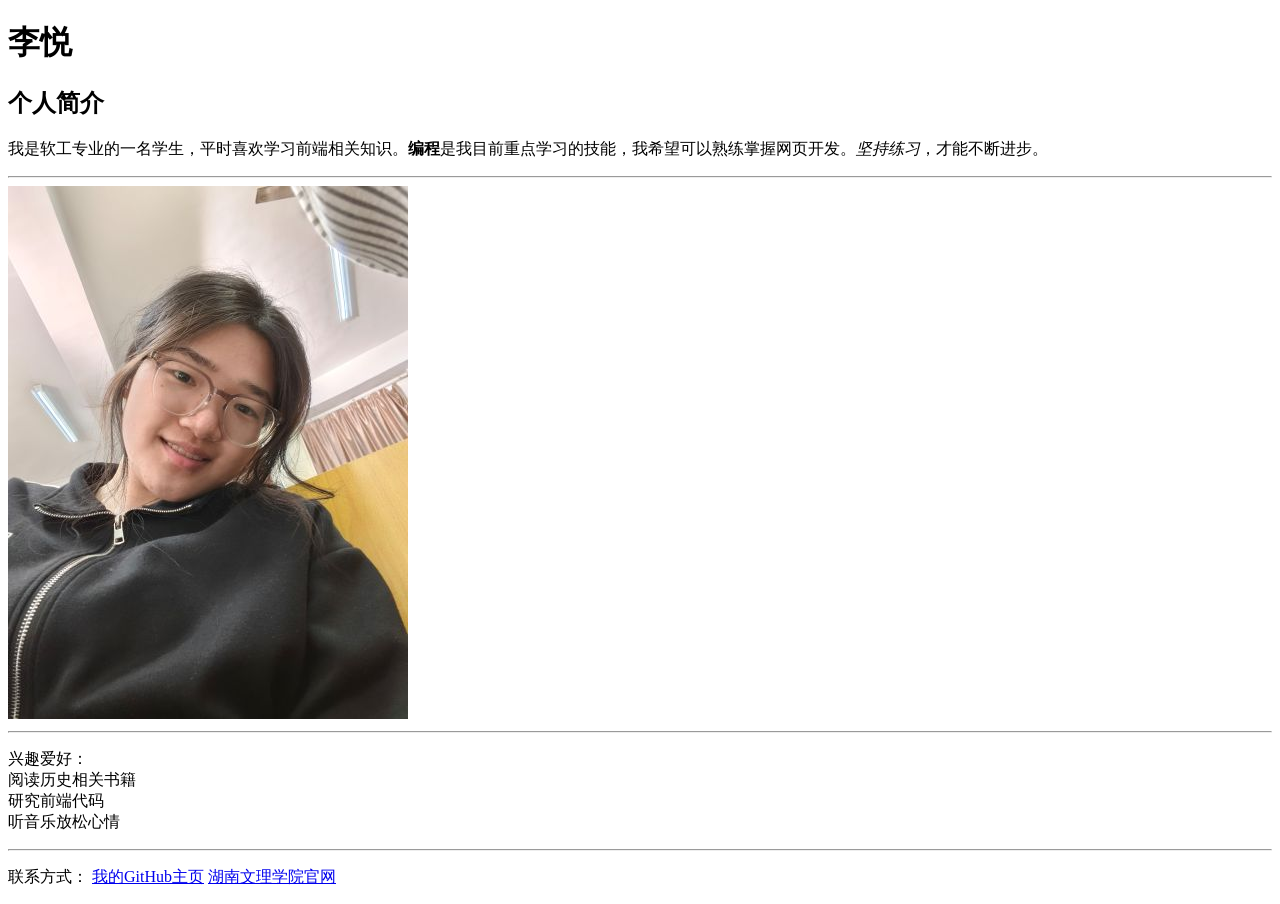
<file: index.html>
<!DOCTYPE html>
<html lang="zh-CN">
<!--头部区域：网页基础配置 -->
<head>
    <meta charset="UTF-8">
    <title>个人简介</title>
</head>
<!--正文区域：页面所有可见内容 -->
<body>
    <h1>李悦</h1>
    <h2>个人简介</h2>
    <p>我是软工专业的一名学生，平时喜欢学习前端相关知识。<strong>编程</strong>是我目前重点学习的技能，我希望可以熟练掌握网页开发。<em>坚持练习</em>，才能不断进步。</p>
    <hr>
    <img src="images/photo.jpg" alt="个人照片">
    <hr>
    <p>兴趣爱好：<br>
    阅读历史相关书籍<br>
    研究前端代码<br>
    听音乐放松心情
    </p>
    <hr>
    <p>联系方式：
        <a href="https://github.com/liyue4088" target="_blank">我的GitHub主页</a>
        <a href="https://www.huas.edu.cn/">湖南文理学院官网</a>
    </p>
</body>
<!--底部区域：页面结束 -->
</html>
</file>
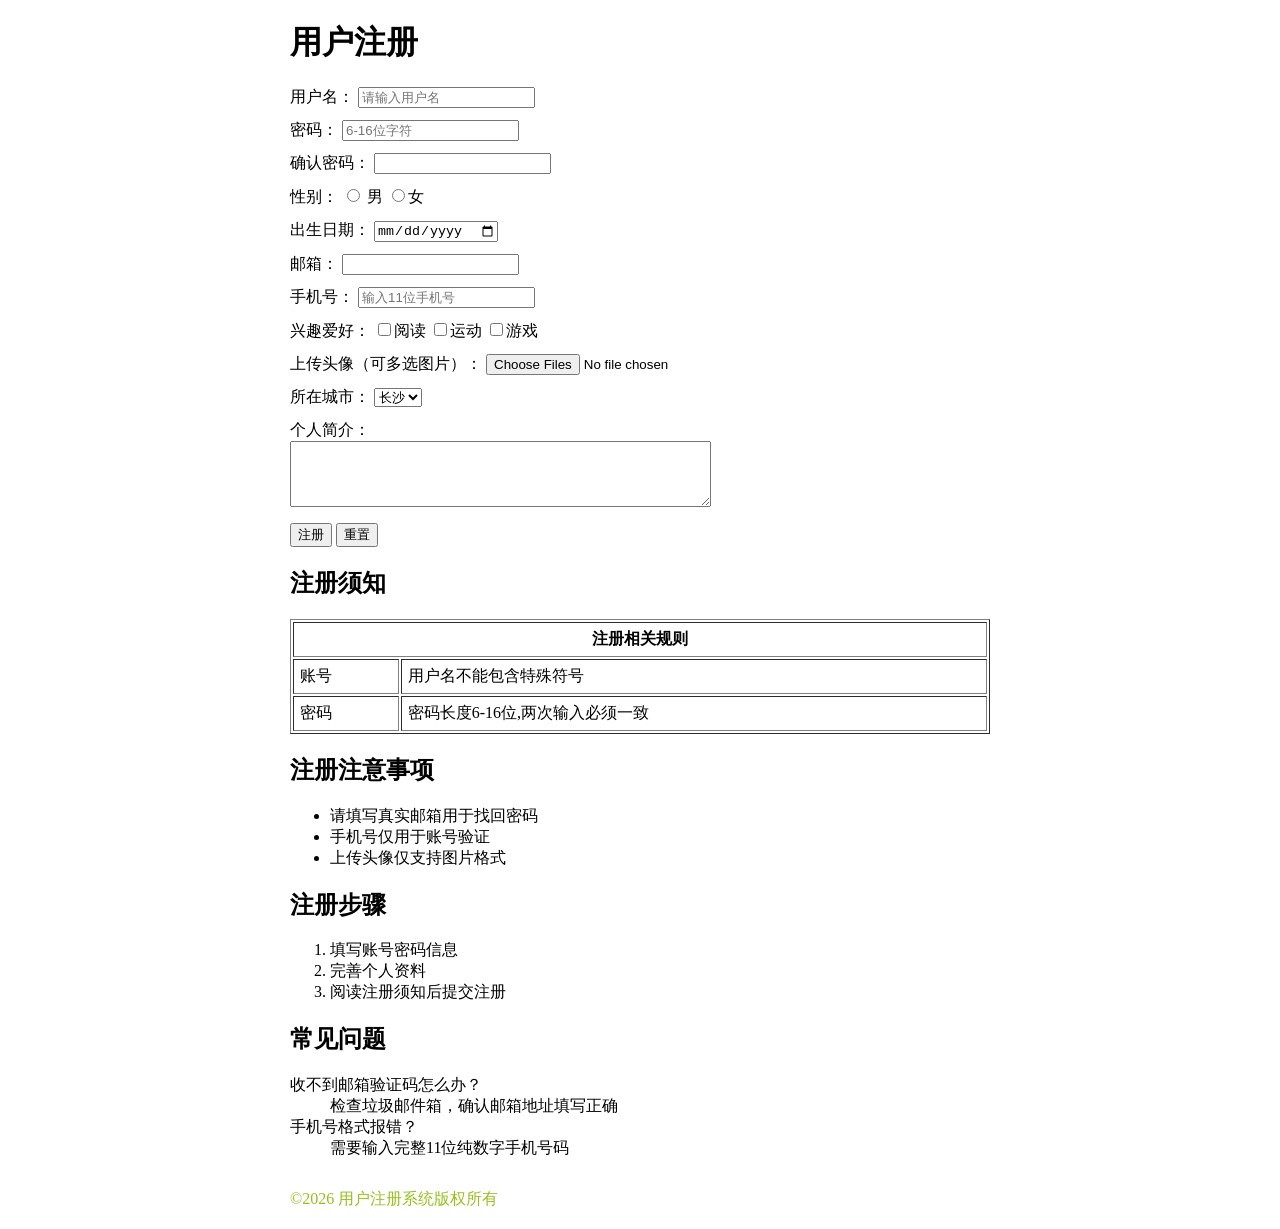
<file: 用户注册界面/index.html>
<!DOCTYPE html>
<html lang="zh-CN">
<head>
    <meta charset="UTF-8">
    <title>用户注册</title>
    <link rel="stylesheet" href="style.css">
</head>
<body>
<!--页面头部语义标签-->
<header>
    <h1>用户注册</h1>
</header>

<main>
    <!--注册表单核心-->
    <form id="regForm" action="#" method="post">
        <p>
            <label for="username">用户名：</label>
            <input type="text" name="username" id="username" required placeholder="请输入用户名">
        </p>

        <p>
            <label for="pwd">密码：</label>
            <input type="password" name="password" id="pwd" placeholder="6-16位字符">
        </p>

        <p>
            <label for="confirmPwd">确认密码：</label>
            <input type="password" name="confirmPassword" id="confirmPwd">
        </p>

        <!--label两种用法：for+id；包裹式-->
        <p>
            性别：
            <input type="radio" name="gender" id="male" value="male">
            <label for="male">男</label>
            <!--包裹式label-->
            <label>
                <input type="radio" name="gender" value="female">女
            </label>
        </p>

        <p>
            <label for="birthday">出生日期：</label>
            <input type="date" name="birthday" id="birthday">
        </p>

        <p>
            <label for="email">邮箱：</label>
            <input type="email" name="email" id="email" required>
        </p>

        <p>
            <label for="phone">手机号：</label>
            <input type="tel" name="phone" id="phone" pattern="[0-9]{11}" placeholder="输入11位手机号">
        </p>

        <p>
            兴趣爱好：
            <label><input type="checkbox" name="hobby" value="reading">阅读</label>
            <label><input type="checkbox" name="hobby" value="sport">运动</label>
            <label><input type="checkbox" name="hobby" value="game">游戏</label>
        </p>

        <p>
            <label for="avatar">上传头像（可多选图片）：</label>
            <input type="file" name="avatar" id="avatar" accept="image/*" multiple>
        </p>

        <p>
            <label for="city">所在城市：</label>
            <select name="city" id="city">
                <option value="cs" selected>长沙</option>
                <option value="bj">北京</option>
                <option value="sh">上海</option>
            </select>
        </p>

        <p>
            <label for="bio">个人简介：</label><br>
            <textarea name="bio" id="bio" rows="4" cols="50"></textarea>
        </p>

        <p>
            <button type="submit">注册</button>
            <button type="reset">重置</button>
        </p>
    </form>

    <!-- 表格：注册须知，带thead、tbody、colspan单元格合并 -->
    <h2>注册须知</h2>
    <table border="1" cellpadding="6">
        <thead>
            <tr>
                <th colspan="2">注册相关规则</th>
            </tr>
        </thead>
        <tbody>
            <tr>
                <td>账号</td>
                <td>用户名不能包含特殊符号</td>
            </tr>
            <tr>
                <td>密码</td>
                <td>密码长度6-16位,两次输入必须一致</td>
            </tr>
        </tbody>
    </table>

    <!--列表部分 ul无序列表；ol有序列表；dl定义列表-->
    <h2>注册注意事项</h2>
    <ul>
        <li>请填写真实邮箱用于找回密码</li>
        <li>手机号仅用于账号验证</li>
        <li>上传头像仅支持图片格式</li>
    </ul>

    <h2>注册步骤</h2>
    <ol>
        <li>填写账号密码信息</li>
        <li>完善个人资料</li>
        <li>阅读注册须知后提交注册</li>
    </ol>

    <h2>常见问题</h2>
    <dl>
        <dt>收不到邮箱验证码怎么办？</dt>
        <dd>检查垃圾邮件箱，确认邮箱地址填写正确</dd>
        <dt>手机号格式报错？</dt>
        <dd>需要输入完整11位纯数字手机号码</dd>
    </dl>
</main>

<footer>
    <p>©2026 用户注册系统版权所有</p>
</footer>

<script>
    // JS监听表单提交，控制台打印表单数据
    const form = document.getElementById('regForm');
    form.addEventListener('submit',function(e){
        e.preventDefault(); //阻止页面跳转
        const formData = new FormData(form);
        console.log("表单提交数据：");
        for(let [key,val] of formData.entries()){
            console.log(key,":",val);
        }
    })
</script>
</body>
</html>
</file>
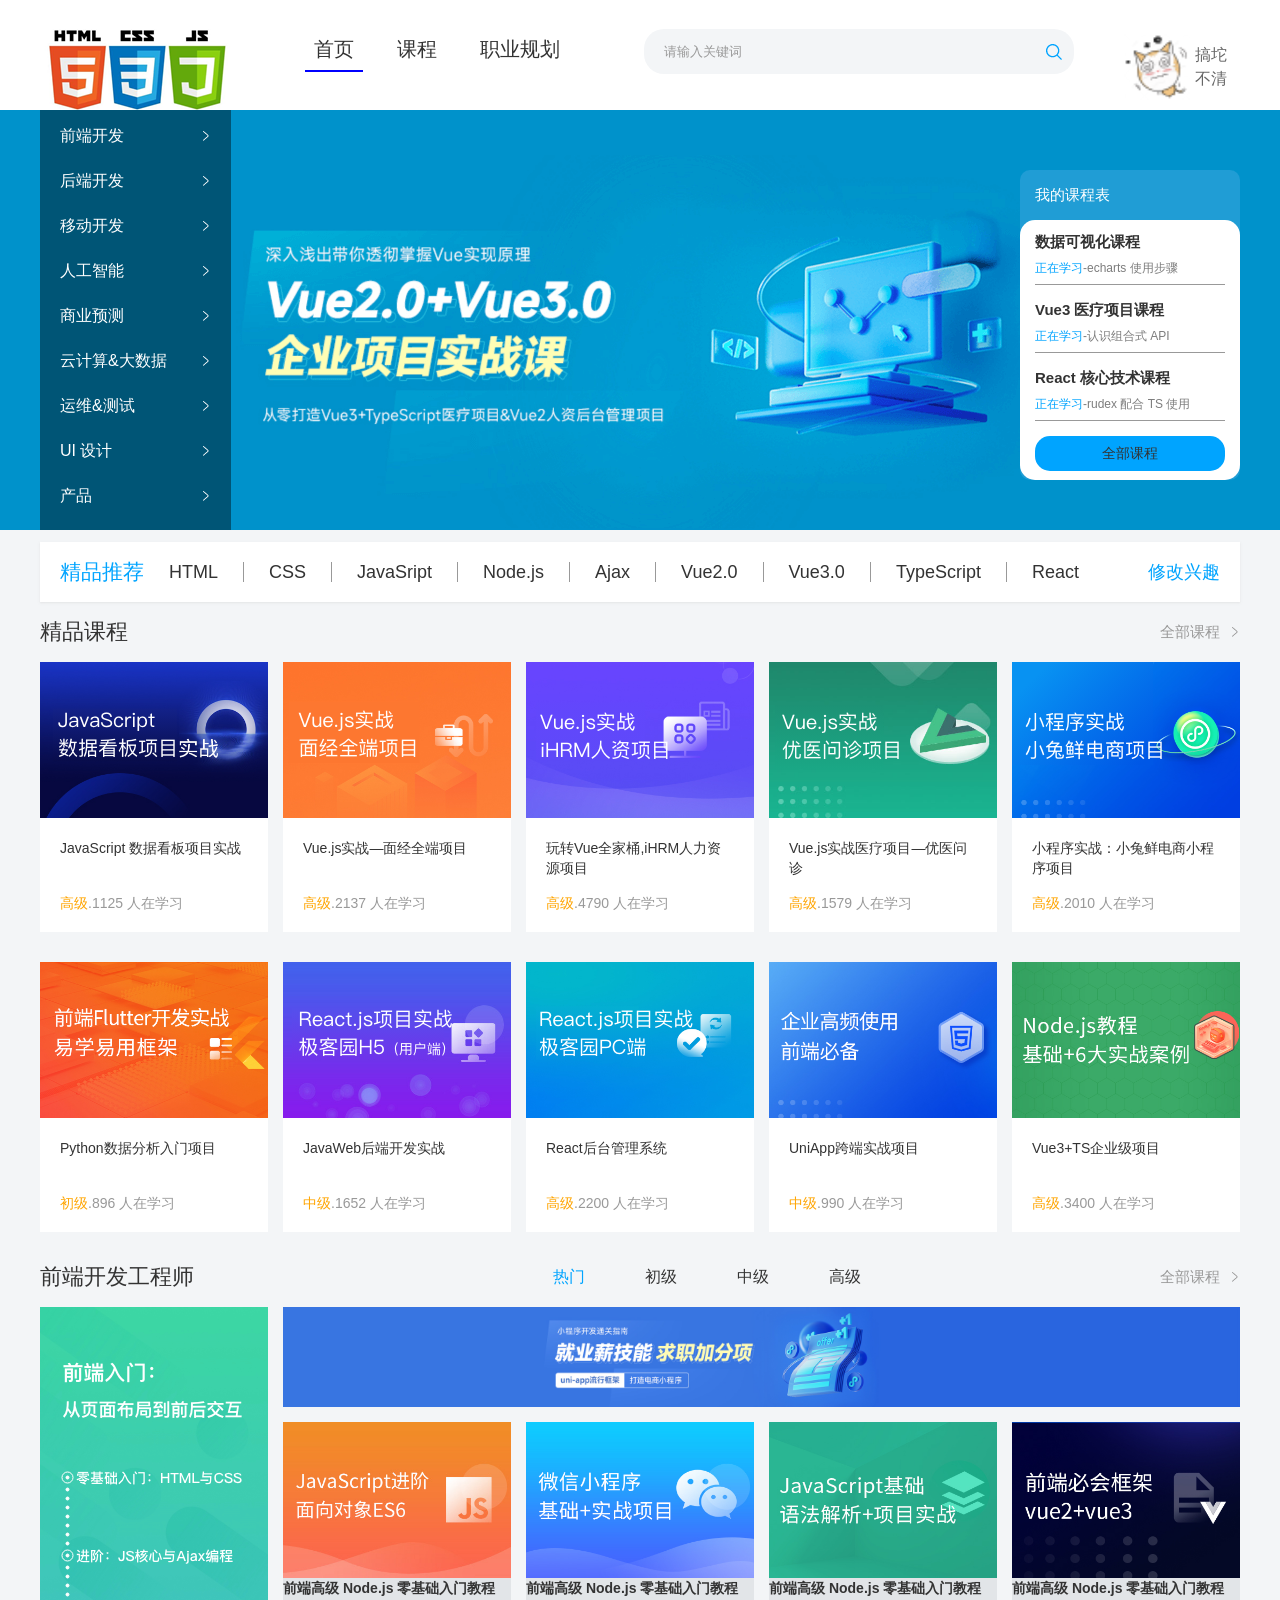
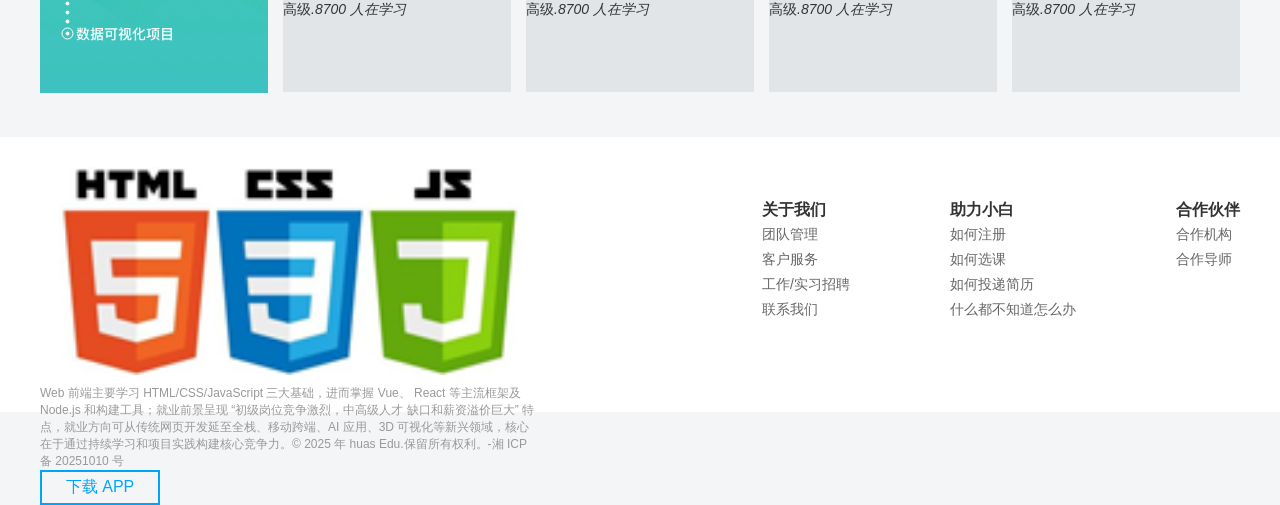
<file: 网站首页资料/index.html>
<!DOCTYPE html>
<html lang="en">
<head>
    <meta charset="UTF-8">
    <meta name="viewport" content="width=device-width, initial-scale=1.0">
    <title>Document</title>
    <link rel="stylesheet" href="./css/base.css">
    <link rel="stylesheet" href="./css/index.css">
</head>
<body>
    <!-- 头部区域header -->
    <div class="header">
        <div class="wrapper">
            <!-- header-logo -->
            <div class="logo">
              <h1><a href="#">Web前端开发</a></h1>  
            </div>
            <!-- header-导航 -->
            <div class="nav">
                <ul>
                    <li><a href="#" class="active">首页</a></li>
                    <li><a href="#">课程</a></li>
                    <li><a href="#">职业规划</a></li>
                </ul>      
            </div>
            <!-- header-搜索 -->
            <div class="search">
                <input type="text" placeholder="请输入关键词">
                <a href="#"></a>  
                                              
            </div>
            <!-- header-用户 -->
            <div class="user">
                <a href="#">
                    <img src="./uploads/user.png" alt="">
                    <span>搞坨不清</span>
                    </a>               
            </div>
        </div>
    </div>

    <!-- 横幅区域banner -->
    <div class="banner">
        <div class="wrapper">
            <!-- banner侧导航 -->
            <div class="left">
                <ul>
                    <li><a href="#">前端开发</a></li>
                    <li><a href="#">后端开发</a></li>
                    <li><a href="#">移动开发</a></li>
                    <li><a href="#">人工智能</a></li>
                    <li><a href="#">商业预测</a></li>
                    <li><a href="#">云计算&大数据</a></li>
                    <li><a href="#">运维&测试</a></li>
                    <li><a href="#">UI 设计</a></li>
                    <li><a href="#">产品</a></li>
                </ul>
            </div>
            
            <!-- banner课程表 -->
            <div class="right">
                <h3>我的课程表</h3>
                <div class="content">
                    <dl>
                        <dt>数据可视化课程</dt>
                        <dd><span>正在学习</span><strong>-echarts 使用步骤</strong></dd>
                    </dl>
                    <dl>
                        <dt>Vue3 医疗项目课程</dt>
                        <dd><span>正在学习</span><strong>-认识组合式 API</strong></dd>
                    </dl>
                    <dl>
                        <dt>React 核心技术课程</dt>
                        <dd><span>正在学习</span><strong>-rudex 配合 TS 使用</strong></dd>
                    </dl>
                <a href="#">全部课程</a>
                </div>
            </div>
        </div>
    </div>

    <!-- 精品推荐 -->
    <div class="recommend wrapper">
        <h3>精品推荐</h3>
        <ul>
            <li><a href="#">HTML</a></li>
            <li><a href="#">CSS</a></li>
            <li><a href="#">JavaSript</a></li>
            <li><a href="#">Node.js</a></li>
            <li><a href="#">Ajax</a></li>
            <li><a href="#">Vue2.0</a></li>
            <li><a href="#">Vue3.0</a></li>
            <li><a href="#">TypeScript</a></li>
            <li><a href="#">React</a></li>
        </ul>
        <a href="#" class="modify">修改兴趣</a>
    </div>

    <!-- 精品课程course -->
    <div class="course wrapper">
        <!-- course-标题 -->
        <div class="hd">
            <h3>精品课程</h3>
            <a href="#" class="more">全部课程</a>
        </div>

        <!-- course-内容 -->
        <div class="bd">
            <ul>
                <li>
                    <a href="#">
                        <div class="pic"><img src="./uploads/course01.png"
                        alt=""></div>
                        <div class="txt">
                            <h4>JavaScript 数据看板项目实战</h4>
                            <p><span>高级</span><i>.1125 人在学习</i></p>
                        </div>
                        
                    </a>
                </li>
                <li>
                    <a href="#">
                        <div class="pic"><img src="./uploads/course02.png"
                        alt=""></div>
                        <div class="txt">
                            <h4>Vue.js实战—面经全端项目</h4>
                            <p><span>高级</span><i>.2137 人在学习</i></p>
                        </div>
                        
                    </a>
                </li>
                <li>
                    <a href="#">
                        <div class="pic"><img src="./uploads/course03.png"
                        alt=""></div>
                        <div class="txt">
                            <h4>玩转Vue全家桶,iHRM人力资源项目</h4>
                            <p><span>高级</span><i>.4790 人在学习</i></p>
                        </div>
                        
                    </a>
                </li>
                <li>
                    <a href="#">
                        <div class="pic"><img src="./uploads/course04.png"
                        alt=""></div>
                        <div class="txt">
                            <h4>Vue.js实战医疗项目—优医问诊</h4>
                            <p><span>高级</span><i>.1579 人在学习</i></p>
                        </div>
                        
                    </a>
                </li>
                <li>
                    <a href="#">
                        <div class="pic"><img src="./uploads/course05.png"
                        alt=""></div>
                        <div class="txt">
                            <h4>小程序实战：小兔鲜电商小程序项目</h4>
                            <p><span>高级</span><i>.2010 人在学习</i></p>
                        </div>
                        
                    </a>
                </li>
                <li>
                    <a href="#">
                        <div class="pic"><img src="./uploads/course06.png"
                        alt=""></div>
                        <div class="txt">
                            <h4>Python数据分析入门项目</h4>
                            <p><span>初级</span><i>.896 人在学习</i></p>
                        </div>
                        
                    </a>
                </li>
                <li>
                    <a href="#">
                        <div class="pic"><img src="./uploads/course07.png"
                        alt=""></div>
                        <div class="txt">
                            <h4>JavaWeb后端开发实战</h4>
                            <p><span>中级</span><i>.1652 人在学习</i></p>
                        </div>
                        
                    </a>
                </li>
                <li>
                    <a href="#">
                        <div class="pic"><img src="./uploads/course08.png"
                        alt=""></div>
                        <div class="txt">
                            <h4>React后台管理系统</h4>
                            <p><span>高级</span><i>.2200 人在学习</i></p>
                        </div>
                        
                    </a>
                </li>
                <li>
                    <a href="#">
                        <div class="pic"><img src="./uploads/course09.png"
                        alt=""></div>
                        <div class="txt">
                            <h4>UniApp跨端实战项目</h4>
                            <p><span>中级</span><i>.990 人在学习</i></p>
                        </div>
                        
                    </a>
                </li>
                <li>
                    <a href="#">
                        <div class="pic"><img src="./uploads/course10.png"
                        alt=""></div>
                        <div class="txt">
                            <h4>Vue3+TS企业级项目</h4>
                            <p><span>高级</span><i>.3400 人在学习</i></p>
                        </div>
                        
                    </a>
                </li>
            </ul>
        </div>
    </div>

    <!-- 学科课程 -->
    <div class="wrapper">
        <!-- 标题 -->
        <div class="hd">
            <h3>前端开发工程师</h3>
            <ul>
                <li><a href="#" class="active">热门</a></li>
                <li><a href="#">初级</a></li>
                <li><a href="#">中级</a></li>
                <li><a href="#">高级</a></li>
            </ul>
            <a href="#" class="more">全部课程</a>
        </div>

        <!-- 课程内容 -->
        <div class="sub-bd">
            <div class="left"><img src="./uploads/web_left.png" alt=""></div>
            <div class="right">
                <div class="top"><img src="./uploads/web_top.png" alt=""></div>
                <div class="bottom">
                   <ul>
                        <li>
                            <a href="#">
                                <div class="pic"><img src="./uploads/web01.png"
                                alt=""></div>
                                <div class="txt">
                                    <h4>前端高级 Node.js 零基础入门教程</h4>
                                    <p><span>高级</span><i>.8700 人在学习</i></p>
                                </div>
                            </a>
                        </li>
                        <li>
                            <a href="#">
                                <div class="pic"><img src="./uploads/web02.png"
                                alt=""></div>
                                <div class="txt">
                                    <h4>前端高级 Node.js 零基础入门教程</h4>
                                    <p><span>高级</span><i>.8700 人在学习</i></p>
                                </div>
                            </a>
                        </li>
                        <li>
                            <a href="#">
                                <div class="pic"><img src="./uploads/web03.png"
                                alt=""></div>
                                <div class="txt">
                                    <h4>前端高级 Node.js 零基础入门教程</h4>
                                    <p><span>高级</span><i>.8700 人在学习</i></p>
                                </div>
                            </a>
                        </li>
                        <li>
                            <a href="#">
                                <div class="pic"><img src="./uploads/web04.png"
                                alt=""></div>
                                <div class="txt">
                                    <h4>前端高级 Node.js 零基础入门教程</h4>
                                    <p><span>高级</span><i>.8700 人在学习</i></p>
                                </div>
                            </a>
                        </li>
                    </ul>
                </div>
            </div>
        </div>
    </div>

    <!-- 版权区域 -->
    <div class="rights">
        <div class="wrapper">
            <div class="left">
                <a href="#"><img src="./images/logo.png" alt=""></a>
                <p>Web 前端主要学习 HTML/CSS/JavaScript 三大基础，进而掌握 Vue、
React 等主流框架及 Node.js 和构建工具；就业前景呈现 “初级岗位竞争激烈，中高级人才
缺口和薪资溢价巨大” 特点，就业方向可从传统网页开发延至全栈、移动跨端、AI 应用、3D
可视化等新兴领域，核心在于通过持续学习和项目实践构建核心竞争力。© 2025 年 huas
Edu.保留所有权利。-湘 ICP 备 20251010 号</p>
                <a href="#" class="download">下载 APP</a>
            </div>
            <div class="right">
                <dl>
                    <dt>关于我们</dt>
                    <dd><a href="#">团队管理</a></dd>
                    <dd><a href="#">客户服务</a></dd>
                    <dd><a href="#">工作/实习招聘</a></dd>
                    <dd><a href="#">联系我们</a></dd>
                </dl>
                <dl>
                    <dt>助力小白</dt>
                    <dd><a href="#">如何注册</a></dd>
                    <dd><a href="#">如何选课</a></dd>
                    <dd><a href="#">如何投递简历</a></dd>
                    <dd><a href="#">什么都不知道怎么办</a></dd>
                </dl>
                <dl>
                    <dt>合作伙伴</dt>
                    <dd><a href="#">合作机构</a></dd>
                    <dd><a href="#">合作导师</a></dd>
                </dl>
            </div>
        </div>
    </div>    
</body>
</html>
</file>
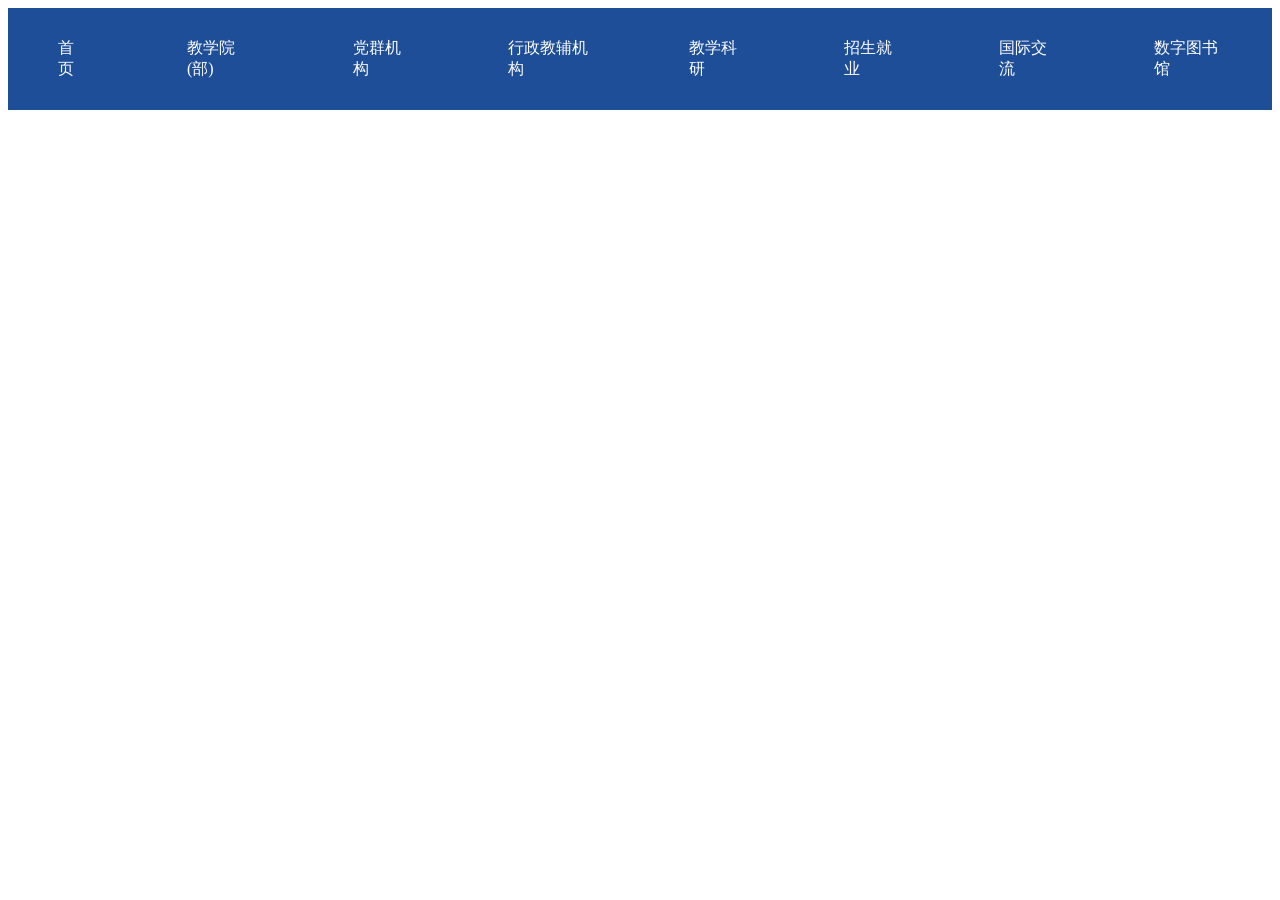
<file: web实验3-导航菜单/一级菜单.html>
<!DOCTYPE html>
<html lang="en">
<head>
    <meta charset="UTF-8">
    <meta name="viewport" content="width=device-width, initial-scale=1.0">
    <title>一级水平导航菜单</title>
    <style>
        /*清除a默认样式*/
        a {
            text-decoration: none;
            color: #fff;
            font-size: 16px;
        }
        /*导航表格整体背景*/
        table {
            background-color: #1f4e99;
            border-collapse: collapse; /*合并表格间隙*/
        }
        /*盒模型padding扩大点击区域*/
        td {
            padding:30px 50px;
        }
        /*鼠标悬浮背景变色 hover伪类*/
        td:hover {
            background-color: #143470;
        }

    </style>
</head>
<body>
    <table align="center">
        <tr>           
            <td><a href="#">首页</a></td>
            <td><a href="#">教学院(部)</a></td>
            <td><a href="#">党群机构</a></td>
            <td><a href="#">行政教辅机构</a></td>
            <td><a href="#">教学科研</a></td>
            <td><a href="#">招生就业</a></td>
            <td><a href="#">国际交流</a></td>
            <td><a href="#">数字图书馆</a></td>
        </tr>
    </table>
    
</body>
</html>
</file>
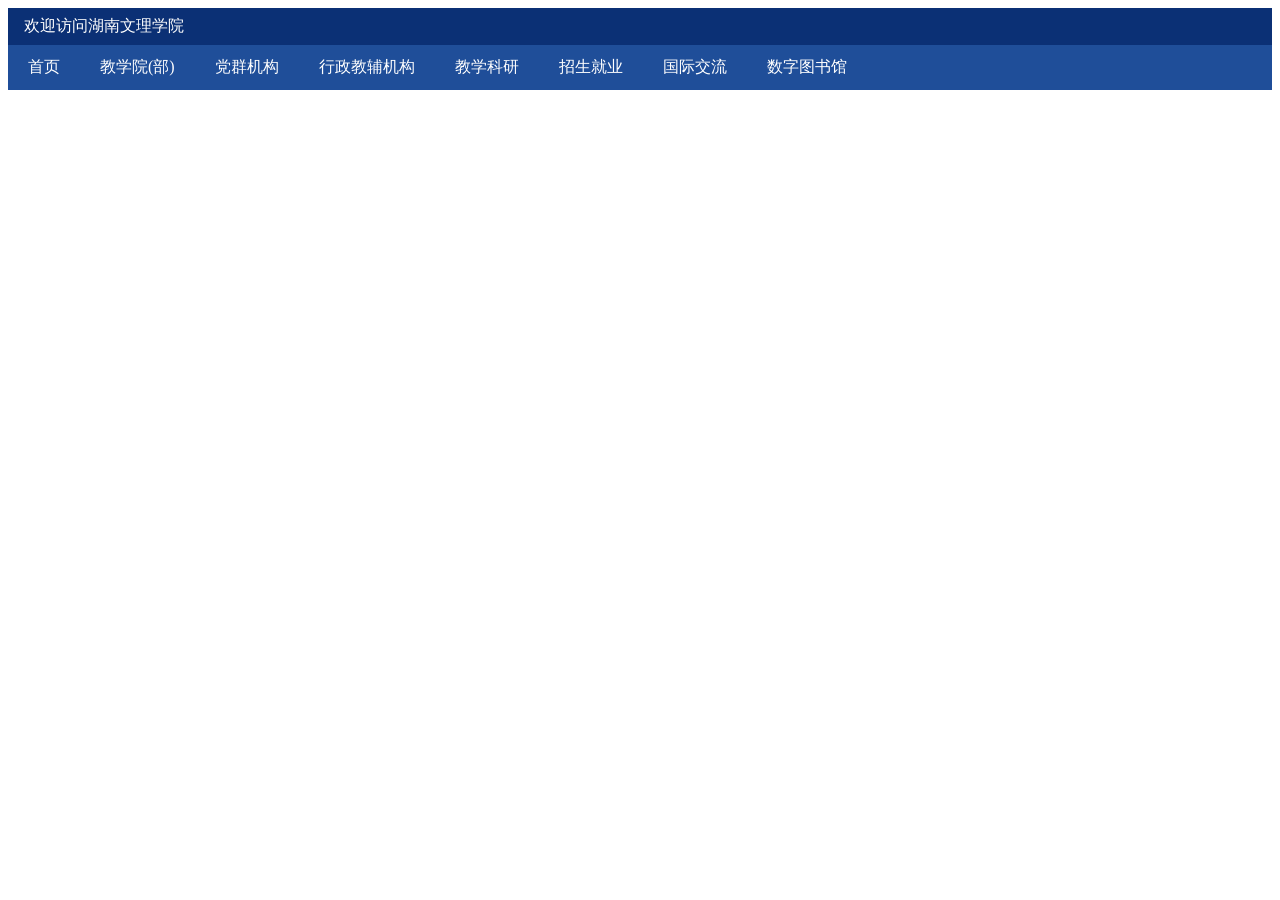
<file: web实验3-导航菜单/二级菜单.html>
<!DOCTYPE html>
<html lang="en">
<head>
    <meta charset="UTF-8">
    <meta name="viewport" content="width=device-width, initial-scale=1.0">
    <title>二级水平导航菜单</title>
    <style>
        /*清除ul默认样式：小圆点、内外边距*/
        ul {
            list-style: none;
            margin: 0;
            padding: 0;
        }
        a {
            text-decoration: none;
            color: white;
            display:block;
            padding:12px 20px;
        }
        /*logo标题栏样式*/
        .logo {
            background:#0b3075;
            color:#fff;
            padding:8px 16px;
        }
        /*第二个ul开启flex，一级li水平排列*/
        body>ul:nth-child(2) {
            display:flex;
            background:#1f4e99;
        }
        /*一级li设置relative，作为二级菜单定位父容器！！*/
        body>ul:nth-child(2) > li {
            position: relative;
        }
        /*二级下拉菜单：绝对定位，默认隐藏*/
        body>ul:nth-child(2) > li > ul {
            position:absolute;
            top:100%;
            left:0;
            background:#3058a8;
            display:none;
            z-index:999; /*防止被页面其他元素盖住*/
        }
        /*二级菜单li宽度固定*/
        body>ul:nth-child(2) > li > ul > li {
            width:200px;
        }
        /*鼠标悬浮一级li，显示二级下拉菜单*/
        body>ul:nth-child(2)>li:hover>ul{
            display:block;
        }
        /*hover悬停背景变色*/
        body>ul:nth-child(2) li a:hover{
            background:#143470;
        }
    </style>
</head>
<body>
    <ul>
        <li class="logo">欢迎访问湖南文理学院</li>
    </ul>
    <ul>         
        <li><a href="#">首页</a></li>
        <li><a href="#">教学院(部)</a>
            <ul>
                <li><a href="#">计算机与电气工程学院</a></li>
                <li><a href="#">芙蓉学院</a></li>
            </ul>
        </li>
        <li><a href="#">党群机构</a></li>        
        <li><a href="#">行政教辅机构</a></li>
        <li><a href="#">教学科研</a></li>
        <li><a href="#">招生就业</a></li>
        <li><a href="#">国际交流</a></li>
        <li><a href="#">数字图书馆</a></li>
    </ul>    
</body>
</html>
</file>
<file: 用户注册界面/style.css>
body{
    max-width:700px;
    margin:20px auto;
    padding:0 20px;
}
table{
    width:100%;
    margin:10px 0;
}
p{
    margin:12px 0;
}
footer{
    margin-top:30px;
    color:#97c01d;
}
</file>
<file: 网站首页资料/css/base.css>
/* 基础公共样式：清除默认样式 + 设置通用样式 */
* {
  margin: 0;
  padding: 0;
  box-sizing: border-box;
}
li {
  list-style: none;
}
body {
  font: 14px/1.5 "Microsoft Yahei", "Hiragino Sans GB", "Heiti SC", "WenQuanYi Micro Hei", sans-serif;
  color: #333;
  background-color: #f3f5f7;
  /* 配合fixed导航，防止内容被遮挡 */
  padding-top: 110px;
}
a {
  color: #333;
  text-decoration: none;
}
img {
  display: block;
  width: 100%;
}
/* 版心居中 */
/* 修改 base.css 的 .wrapper */
.wrapper{
margin: 0 auto;
width: 1200px;}
</file>
<file: 网站首页资料/css/index.css>
/* header区域 */

.header{
background-color: #fff;
height: 110px;
position: fixed;
top: 0;
left:0;
width: 100%;
z-index:9999;
}
.header .wrapper{
display: flex;
padding-top: 29px;
}

/* logo */
.logo a{
    width: 195px;
    height: 81px;
    background-image: url(../images/logo.png);
    font-size: 0;
    display: block;
}
/* 导航 */
.nav{
    margin-left: 70px;
}
.nav ul{
    display: flex;
}
.nav li{
    margin-right: 25px;
}
.nav li a{
    font-size: 20px;
    line-height: 27px;
    padding: 7px 9px;
    display: block;
}
.nav li .active,
.nav li a:hover{
    border-bottom: 2px solid blue;
}
/* 搜索 */
.search{
display: flex;
width: 430px;
height: 45px;
background-color: #f3f5f7;
border-radius: 20px;
margin-left: 50px;
padding-left: 20px;
padding-right: 12px;
}
.search input{
/* 弹性盒子根据容器剩余空间调整大小 */
flex: 1;
/* 去方框轮廓 */
border: 0;
/* 透明色 */
background-color: transparent;
/* 去掉表单控制焦点框 */
outline: none;
}
/* ::placeholder 选中 placeholder 属性的文字样式 */
.search input::placeholder{
font-size: 13px;
color: #999;
}
.search a{
align-self: center;
height: 16px;
width: 16px;
background-image: url(../images/search.png);
display:block;
}
/* 用户 */
.user {
margin-left: 50px;
margin-top: 5px;
}
.user a{
display: flex;
align-items: center;
gap: 5px;
}
.user span{
font-size: 16px;
color: #666;
}
/* 横幅区域banner */
.banner{
height: 420px;
background-color: #0092cb;
}
.banner .wrapper{
display: flex;
background-image: url(../uploads/banner.png);
height: 420px;
}
/* banner-侧导航 */
.banner .left{
width: 191px;
height: 420px;
/* rgba 背景颜色透明度，0,0,0 全黑，0.42 即 42%透明度 */
background-color: rgba(0,0,0,0.42);
padding: 3px 20px;
}
.banner .left a{
display: block;
height: 45px;
font-size: 16px;
color: #fff;
line-height: 45px;
/* no-repeat 背景图不重复平铺，right 水平靠右，center 垂直居中 */
background: url(../images/right.png) no-repeat right center;
}
.banner .left a:hover{
background-image: url(../images/right-hover.png);
color: #00a4ff;
}
/* banner - 课程表 */
.banner .right{
/* 课程表推到最右侧 */
margin-left: auto;
margin-top: 60px;
width: 220px;
height: 310px;
background-color: #209dd5;
border-radius: 10px;
}
.banner .right h3{
margin-left: 15px;
height: 50px;
line-height: 50px;
font-size: 15px;
font-weight: 400;
color: #fff;
}
.banner .right .content{
padding: 12px 15px;
height: 260px;
background-color: #fff;
border-radius: 15px;
}
.banner .right dl{
border-bottom: 1px solid #999;
margin-bottom: 15px;
}
.banner .right dt{
font-size: 15px;
line-height: 20px;
margin-bottom: 8px;
font-weight: 700;
}
.banner .right dd{
font-size: 12px;
margin-bottom: 8px;
line-height: 16px;
}
.banner .right dd span{
color: #00a4ff;
}
.banner .right dd strong{
font-weight: 400;
color: #7d7d7d;
}
.banner .right a{
height: 35px;
display: block;
background-color: #00a4ff;
border-radius: 15px;
text-align: center;
line-height: 35px;
}
/* 精品推荐 */
.recommend{
display: flex;
height: 60px;
background-color: #fff;
margin-top: 12px;
padding: 0 20px;
line-height: 60px;
/* 设置阴影 */
box-shadow: 0px 1px 2px 0px rgba(211, 211, 211, 0.5);
font-size: 18px;
}
.recommend h3{
font-weight: 400;
color: #00a4ff;
}
.recommend ul{
flex:1;
display: flex;
}
.recommend ul li a{
padding: 0 25px;
border-right: 1px solid #999;
}
.recommend ul li:last-child a{
border-right: 0;
}
.recommend .modify{
color: #00a4ff;
}
/* 精品课程course - 标题 */
.hd{
height: 60px;
line-height: 60px;
display: flex;
justify-content: space-between;
}
.hd h3{
font-size: 22px;
font-weight: 400;
}
.hd .more{
padding-right: 20px;
background: url(../images/more.png) no-repeat right center;
font-size: 15px;
color: #999;
}
/* 精品课程course - 内容 【实验考点 Grid二维布局】 */
.bd ul{
    display: grid;
    grid-template-columns: repeat(5,1fr);
    gap:15px;
}
.bd li{
margin-bottom: 15px;
height: 270px;
background-color: #e2e5e8;
/* 过渡动画 */
transition: all 0.3s;
}
/* 卡片悬浮动效 transform 实验考点 */
.bd li:hover{
    transform: translateY(-5px);
    box-shadow: 0 4px 12px #cccccc;
}
.bd li .pic{
height: 156px;
}
.bd li .txt{
padding: 20px;
height: 114px;
background-color: #fff;
}
.bd li .txt h4{
font-weight: 400;
font-size: 14px;
height: 40px;
line-height: 20px;
margin-bottom: 15px;
}
.bd li .txt p{
font-size: 14px;
line-height: 20px;
color: #999;
}
.bd li .txt p span{
color: orange;
}
.bd li .txt p i{
font-style: normal;
}
/* 学科课程-前端开发标题 */
.hd ul{
display: flex;
}
.hd li {
font-size: 16px;
margin-left: 60px;
}
.hd li .active{
color: #00a4ff;
}
/* 学科课程-前端开发内容 */
/* 学科课程-前端开发内容 改名为sub-bd，不和精品课程的bd重名冲突！！*/
.sub-bd{
    display: flex;
    justify-content: space-between;
    gap:15px;
}
.sub-bd .left{
    width: 228px;
}
.sub-bd .right{
    flex:1; /* 右边自动占剩余全部宽度 */
    display:flex;
    flex-direction:column;
    gap:15px;
}
.sub-bd .right .top{
    height: 100px;
}
.sub-bd li{
margin-bottom: 15px;
height: 270px;
background-color: #e2e5e8;
/* 过渡动画 */
transition: all 0.3s;
}
/* 卡片悬浮动效 transform 实验考点 */
.sub-bd li:hover{
    transform: translateY(-5px);
    box-shadow: 0 4px 12px #cccccc;
}
/* 学科课程内部4个卡片的ul，单独写4列grid！！ */
.sub-bd .right .bottom ul{
    display: grid;
    grid-template-columns: repeat(4,1fr);
    gap:15px;
    margin:0;
    padding:0;
}

/* 版权区域rights */
.rights{
height: 275px;
background-color: #fff;
margin-top: 30px;
padding-top: 30px;
}
.rights .wrapper{
display: flex;
justify-content: space-between;
}
.rights .left{
width: 500px;
}
.rights .left p{
margin-top: 5px;
padding-top: 5px;
font-size: 12px;
line-height: 17px;
color: #999;
}
.rights .left .download{
width: 120px;
height: 35px;
border: 2px solid #00a4ff;
display: flex;
align-items: center;
justify-content: center;
font-size: 16px;
color: #00a4ff;
}
.rights .right{
display: flex;
}
.rights .right dl{
margin-left: 100px;
}
.rights .right dt{
font-size: 16px;
line-height: 25px;
margin-top: 30px;
font-weight: 700;
}
.rights .right a{
font-size: 14px;
line-height: 25px;
color: #666;
}
/* =========媒体查询：移动端，屏幕≤768px ========= */
@media screen and (max-width:768px){
    .wrapper{
        width:100%;
        padding:0 8px;
        box-sizing: border-box;
    }
    /* 精品课程：5列 → 2列 */
    .bd ul{
        grid-template-columns: repeat(2,1fr);
    }
    /* 学科课程4张卡片：4列 → 2列 */
    .sub-bd .right .bottom ul{
        grid-template-columns: repeat(2,1fr);
    }
    /* 学科课程布局移动端改为上下堆叠 */
    .sub-bd{
        flex-direction: column;
    }
}
</file>
